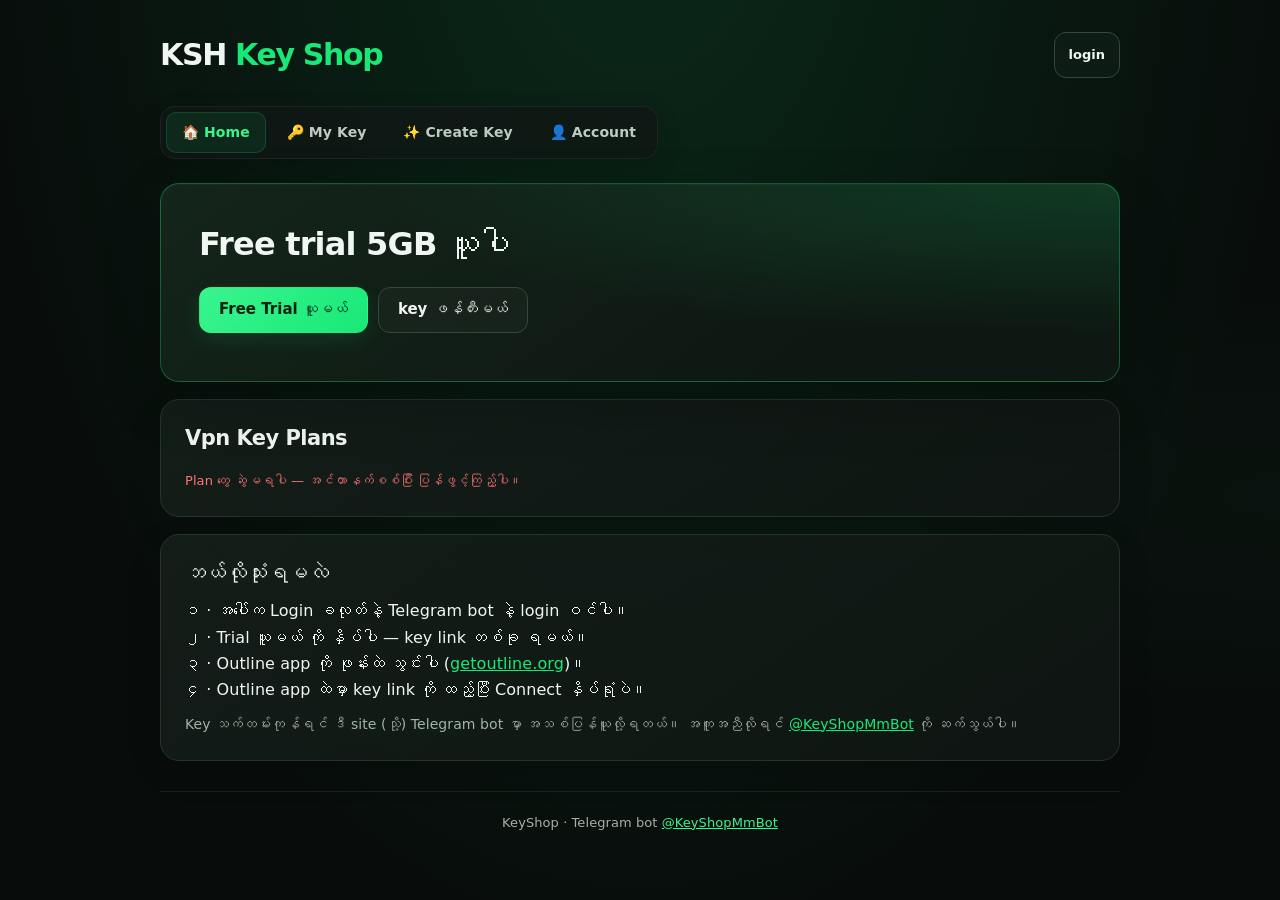
<file: index.html>
<!DOCTYPE html>
<html lang="my">
<head>
<meta charset="utf-8">
<meta name="viewport" content="width=device-width, initial-scale=1">
<title>KeyShop — VPN Key ဆိုင်</title>
<meta name="description" content="KeyShop — Outline VPN key တွေ အခမဲ့ trial ယူပါ၊ plan တွေဝယ်ပါ။ Telegram bot နဲ့ login ဝင်ပြီး account ကို ဒီ site မှာပဲ ကြည့်လို့ရပါတယ်။">
<link rel="stylesheet" href="style.css?v=20261029-menu-drawer-fix-2">
</head>
<body>
<div class="wrap">
  <header>
    <div>
      <h1>KSH <span>Key Shop</span></h1>
    </div>
    <div id="loginArea">
      <div id="loginBtnWrap">
        <button class="btn secondary" style="padding:6px 14px;font-size:13px" onclick="showLogin()">login</button>
      </div>
      <div id="userChip" style="display:none" onclick="togglePanel()"></div>
      <div id="panel"></div>
    </div>
  </header>

  <nav>
    <a href="./" class="active">🏠 Home</a>
    <a href="mykey/">🔑 My Key</a>
    <a href="create_vpn_key/">✨ Create Key</a>
    <a href="account/">👤 Account</a>
  </nav>

  <div class="card" id="loginCard" style="display:none">
    <h2>🌐 Telegram Bot နဲ့ Login ဝင်မယ်</h2>
    <p>Password မလိုပါ — bot က code ပေးမယ်၊ အဲ့ code ကို ဒီမှာ ရိုက်ထည့်ရုံပဲ။</p>
    <p>၁ · Telegram မှာ <a href="https://t.me/KeyShopMmBot" target="_blank" rel="noopener" style="color:var(--green)">@KeyShopMmBot</a> ကို ဖွင့်ပါ။<br>
       ၂ · Bot ထဲမှာ <code>/link</code> ပို့ပါ — 6-digit code တစ်ခု ရမယ်။<br>
       ၃ · အဲ့ code ကို အောက်မှာ ရိုက်ထည့်ပြီး ချိတ်ဆက်မယ် ကို နှိပ်ပါ။ Code က ၁၀ မိနစ်ပဲ သက်တမ်းရှိတယ်။</p>
    <input type="text" id="codeInput" inputmode="numeric" maxlength="6" placeholder="______" autocomplete="one-time-code">
    <div class="btnrow">
      <button class="btn" id="linkBtn" onclick="submitCode()">ချိတ်ဆက်မယ်</button>
      <a class="btn secondary" href="https://t.me/KeyShopMmBot" target="_blank" rel="noopener">Bot ဖွင့်မယ်</a>
    </div>
    <div id="loginMsg" class="muted" style="margin-top:10px"></div>
  </div>

  <div class="card" id="trialCard">
    <h2>Free trial 5GB ယူပါ</h2>
    <div id="trialServerWrap" style="display:none">
      <label for="trialServer">Server ရွေးပါ</label>
      <select id="trialServer"></select>
    </div>
    <div class="btnrow">
      <button class="btn" id="trialBtn" onclick="claimTrial()">Free Trial ယူမယ်</button>
      <button class="btn secondary" onclick="goCreate()">key ဖန်တီးမယ်</button>
    </div>
    <div id="trialMsg" class="muted" style="margin-top:10px"></div>
    <div id="trialDeleteWrap" style="display:none; margin-top:12px">
      <p class="warn" id="trialDeleteText" style="margin-top:0"></p>
      <div class="btnrow">
        <button class="btn" id="trialDeleteBtn" onclick="deleteOldTrial()">trial key အဟောင်း ဖျက်မည်</button>
        <button class="btn secondary" onclick="cancelDeleteTrial()">မလုပ်တော့ပါ</button>
      </div>
    </div>
    <div id="trialResult" class="result" style="display:none; margin-top:12px"></div>
  </div>

  <div class="card">
    <h2>Vpn Key Plans</h2>
    <div id="plans" class="plans"><p class="muted">Plan တွေ ဆွဲနေတယ်…</p></div>
    <div id="plansErr" class="err small" style="display:none"></div>
  </div>

  <div class="card">
    <h2>ဘယ်လိုသုံးရမလဲ</h2>
    <p>၁ · အပေါ်က Login ခလုတ်နဲ့ Telegram bot နဲ့ login ဝင်ပါ။<br>
       ၂ · Trial ယူမယ် ကို နှိပ်ပါ — key link တစ်ခု ရမယ်။<br>
       ၃ · Outline app ကို ဖုန်းထဲ သွင်းပါ (<a href="https://getoutline.org" target="_blank" rel="noopener" style="color:var(--green)">getoutline.org</a>)။<br>
       ၄ · Outline app ထဲမှာ key link ကို ထည့်ပြီး Connect နှိပ်ရုံပဲ။</p>
    <p class="muted">Key သက်တမ်းကုန်ရင် ဒီ site (သို့) Telegram bot မှာ အသစ်ပြန်ယူလို့ရတယ်။ အကူအညီလိုရင် <a href="https://t.me/KeyShopMmBot" target="_blank" rel="noopener" style="color:var(--green)">@KeyShopMmBot</a> ကို ဆက်သွယ်ပါ။</p>
  </div>

  <footer>
    KeyShop · Telegram bot <a href="https://t.me/KeyShopMmBot" target="_blank" rel="noopener">@KeyShopMmBot</a>
  </footer>
</div>

<script>var PAGE_PREFIX = "";</script>
<script src="app.js"></script>
<script>
async function loadPlans() {
  var box = document.getElementById("plans");
  var errBox = document.getElementById("plansErr");
  try {
    var res = await fetch(API + "/api/plans");
    var data = await res.json();
    if (!res.ok || !data.ok) throw new Error("plans ဆွဲမရပါ");
    var html = "";
    data.plans.forEach(function (p) {
      html += '<div class="plan" style="display:flex;gap:12px;align-items:center"><div style="flex:1"><h3>' + esc(p.name) + '</h3><div class="price">' + fmtKyat(p.costKyat) + '</div>' +
        '<div class="meta">' + p.limitGB + " GB · " + p.days + " ရက်</div></div>" +
        '<button class="btn secondary" style="flex:none" onclick="goCreate(\'' + esc(p.key) + '\')">key ဖန်တီးမယ်</button></div>';
    });
    box.innerHTML = html;
    var sel = document.getElementById("trialServer");
    var wrap = document.getElementById("trialServerWrap");
    var trialServers = [];
    (data.servers || []).forEach(function (s) { trialServers.push({ id: s.id, name: s.name }); });
    (data.marzbanServers || []).forEach(function (s) { trialServers.push({ id: s.id, name: s.name + " (Marzban)" }); });
    if (trialServers.length > 1) {
      sel.innerHTML = trialServers.map(function (s) { return '<option value="' + s.id + '">' + esc(s.name) + "</option>"; }).join("");
      wrap.style.display = "block";
    } else if (trialServers.length === 1) {
      sel.innerHTML = '<option value="' + trialServers[0].id + '">' + esc(trialServers[0].name) + "</option>";
      wrap.style.display = "none";
    } else {
      document.getElementById("trialBtn").disabled = true;
      document.getElementById("trialMsg").innerHTML = '<span class="err">Server မရှိသေးပါ — နောက်မှ ပြန်လာပါ။</span>';
    }
  } catch (e) {
    box.innerHTML = "";
    errBox.style.display = "block";
    errBox.textContent = "Plan တွေ ဆွဲမရပါ — အင်တာနက်စစ်ပြီး ပြန်ဖွင့်ကြည့်ပါ။";
  }
}
async function claimTrial() {
  var btn = document.getElementById("trialBtn");
  var msg = document.getElementById("trialMsg");
  var out = document.getElementById("trialResult");
  if (!session) {
    msg.innerHTML = '<span class="warn">Trial ယူဖို့ အရင် login ဝင်ရမယ် — အပေါ်က login card မှာ code ရိုက်ထည့်ပါ။</span>';
    showLogin();
    return;
  }
  btn.disabled = true; msg.textContent = "Trial လုပ်နေတယ်…"; out.style.display = "none";
  try {
    var headers = { "Content-Type": "application/json", "Authorization": "Bearer " + session.token };
    var body = {};
    var sel = document.getElementById("trialServer");
    if (sel && sel.value) body.server = sel.value;
    var res = await fetch(API + "/api/trial", { method: "POST", headers: headers, body: JSON.stringify(body) });
    var data = await res.json();
    if (!res.ok || !data.ok) {
      if (res.status === 409 && data.error === "live_trial" && data.liveTrial) {
        var lt = data.liveTrial;
        document.getElementById("trialDeleteText").innerHTML = "Trial key အဟောင်း ကျန်နေသေးတယ် — အသစ်ထုတ်ဖို့ အဟောင်းကို အရင်ဖျက်ရမယ်: " + esc(lt.serverName || "") + " · သက်တမ်း " + fmtDate(lt.expiresAt) + " အထိ";
        document.getElementById("trialDeleteWrap").style.display = "block";
        msg.innerHTML = '<span class="warn">Trial အဟောင်း ရှိနေလို့ အသစ်မထုတ်ပေးသေးပါ။</span>';
      } else if (res.status === 429 && data.nextEligibleAt) {
        msg.innerHTML = '<span class="warn">Cooldown ရှိနေတယ် — ' + fmtDate(data.nextEligibleAt) + " နောက်မှ ပြန်ယူလို့ရမယ်။</span>";
      } else if (res.status === 401) {
        logout();
        msg.innerHTML = '<span class="err">Session ကုန်သွားပြီ — ပြန် login ဝင်ပြီးမှ ထပ်ယူပါ။</span>';
        showLogin();
      } else {
        msg.innerHTML = '<span class="err">' + esc(data.error || "Trial ယူမရပါ") + "</span>";
      }
      return;
    }
    out.style.display = "block";
    if (data.kind === "marzban") {
      msg.innerHTML = '<span class="ok">Trial ရပြီ! အောက်က link ကို Hiddify/Outline app ထဲ ထည့်ပါ။</span>';
      out.innerHTML = "<p><b>Username:</b> " + esc(data.username) + "<br><b>Link:</b><br><code id=\"keyUrl\"></code></p>" +
        '<div class="btnrow"><button class="btn" onclick="copyKey()">Link ကို Copy ကူးမယ်</button></div>' +
        '<p class="muted">ပမာဏ ' + data.dataLimitGB + " GB · သက်တမ်း " + fmtDate(data.expiresAt) + " အထိ · Server: " + esc(data.server.name) + "</p>";
      document.getElementById("keyUrl").textContent = data.link;
      out.dataset.key = data.link;
    } else {
      msg.innerHTML = '<span class="ok">Trial ရပြီ! အောက်က key ကို Outline app ထဲ ထည့်ပါ။</span>';
      out.innerHTML = "<p><b>Key:</b><br><code id=\"keyUrl\"></code></p>" +
        '<div class="btnrow"><button class="btn" onclick="copyKey()">Key ကို Copy ကူးမယ်</button></div>' +
        '<p class="muted">ပမာဏ ' + data.dataLimitGB + " GB · သက်တမ်း " + fmtDate(data.expiresAt) + " အထိ · Server: " + esc(data.server.name) + "</p>";
      document.getElementById("keyUrl").textContent = data.accessUrl;
      out.dataset.key = data.accessUrl;
    }
    loadMe();
  } catch (e) {
    msg.innerHTML = '<span class="err">ချိတ်ဆက်မရပါ — အင်တာနက်စစ်ပြီး ပြန်နှိပ်ပါ။</span>';
  } finally {
    btn.disabled = false;
  }
}
async function deleteOldTrial() {
  var btn = document.getElementById("trialDeleteBtn");
  var msg = document.getElementById("trialMsg");
  if (!session) { showLogin(); return; }
  btn.disabled = true; msg.textContent = "Trial အဟောင်း ဖျက်နေတယ်…";
  try {
    var res = await fetch(API + "/api/trial", { method: "DELETE", headers: { "Authorization": "Bearer " + session.token } });
    var data = await res.json();
    if (!res.ok || !data.ok) {
      if (res.status === 404) {
        document.getElementById("trialDeleteWrap").style.display = "none";
        msg.innerHTML = '<span class="ok">Live trial မရှိတော့ပါ — Free Trial ယူမယ် ကို ထပ်နှိပ်လို့ရပါတယ်။</span>';
      } else if (res.status === 401) {
        logout();
        msg.innerHTML = '<span class="err">Session ကုန်သွားပြီ — ပြန် login ဝင်ပြီးမှ ထပ်လုပ်ပါ။</span>';
        showLogin();
      } else {
        msg.innerHTML = '<span class="err">' + esc(data.error || "ဖျက်မရပါ") + "</span>";
      }
      return;
    }
    document.getElementById("trialDeleteWrap").style.display = "none";
    msg.innerHTML = '<span class="ok">Trial အဟောင်း ဖျက်ပြီးပြီ ✅ — Free Trial ယူမယ် ကို ထပ်နှိပ်ပါ။</span>';
    loadMe();
  } catch (e) {
    msg.innerHTML = '<span class="err">ချိတ်ဆက်မရပါ — အင်တာနက်စစ်ပြီး ပြန်နှိပ်ပါ။</span>';
  } finally {
    btn.disabled = false;
  }
}
function cancelDeleteTrial() {
  document.getElementById("trialDeleteWrap").style.display = "none";
  document.getElementById("trialMsg").innerHTML = '<span class="muted">မလုပ်တော့ပါ — trial အဟောင်းကို ဆက်ထားပါတယ်။</span>';
}
function copyKey() {
  var out = document.getElementById("trialResult");
  var key = out.dataset.key || "";
  if (navigator.clipboard && navigator.clipboard.writeText) {
    navigator.clipboard.writeText(key).then(function () {
      document.getElementById("trialMsg").innerHTML = '<span class="ok">Copy ကူးပြီးပြီ!</span>';
    });
  } else {
    var ta = document.createElement("textarea");
    ta.value = key; document.body.appendChild(ta); ta.select();
    try { document.execCommand("copy"); } catch (e) {}
    document.body.removeChild(ta);
    document.getElementById("trialMsg").innerHTML = '<span class="ok">Copy ကူးပြီးပြီ!</span>';
  }
}
loadPlans();
</script>
</body>
</html>
</file>
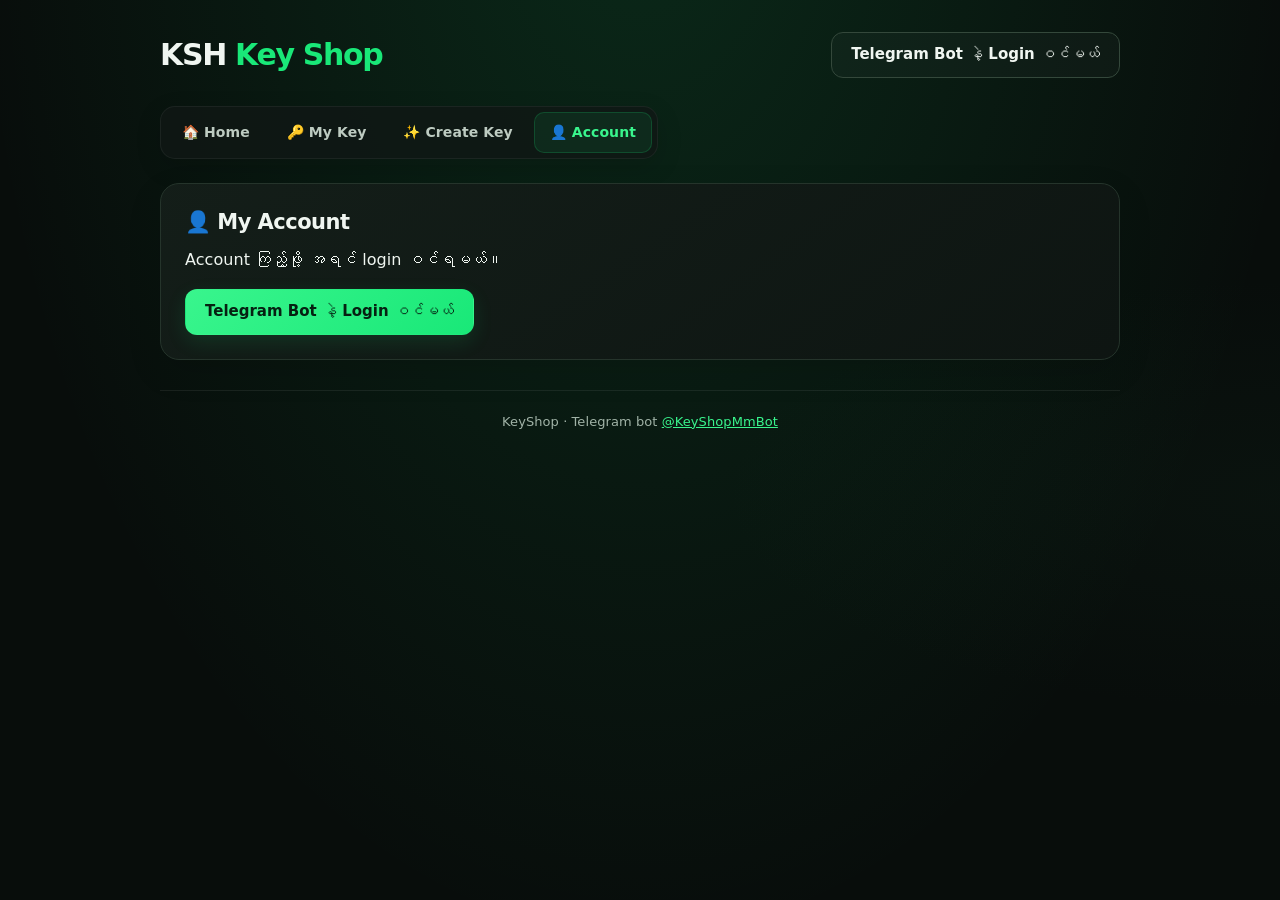
<file: account/index.html>
<!DOCTYPE html>
<html lang="my">
<head>
<meta charset="utf-8">
<meta name="viewport" content="width=device-width, initial-scale=1">
<title>Account — KeyShop</title>
<meta name="description" content="KeyShop account: profile, လက်ကျန်, wallet history, ငွေသွင်း။">
<link rel="stylesheet" href="../style.css?v=20261029-menu-drawer-fix-2">
</head>
<body>
<div class="wrap">
  <header>
    <div>
      <h1>KSH <span>Key Shop</span></h1>
    </div>
    <div id="loginArea">
      <div id="loginBtnWrap">
        <button class="btn secondary" onclick="showLogin()">Telegram Bot နဲ့ Login ဝင်မယ်</button>
      </div>
      <div id="userChip" style="display:none" onclick="togglePanel()"></div>
      <div id="panel"></div>
    </div>
  </header>

  <nav>
    <a href="../">🏠 Home</a>
    <a href="../mykey/">🔑 My Key</a>
    <a href="../create_vpn_key/">✨ Create Key</a>
    <a href="./" class="active">👤 Account</a>
  </nav>

  <div class="card" id="loginCard" style="display:none">
    <h2>🌐 Telegram Bot နဲ့ Login ဝင်မယ်</h2>
    <p>Password မလိုပါ — bot က code ပေးမယ်၊ အဲ့ code ကို ဒီမှာ ရိုက်ထည့်ရုံပဲ။</p>
    <p>၁ · Telegram မှာ <a href="https://t.me/KeyShopMmBot" target="_blank" rel="noopener" style="color:var(--green)">@KeyShopMmBot</a> ကို ဖွင့်ပါ။<br>
       ၂ · Bot ထဲမှာ <code>/link</code> ပို့ပါ — 6-digit code တစ်ခု ရမယ်။<br>
       ၃ · အဲ့ code ကို အောက်မှာ ရိုက်ထည့်ပြီး ချိတ်ဆက်မယ် ကို နှိပ်ပါ။ Code က ၁၀ မိနစ်ပဲ သက်တမ်းရှိတယ်။</p>
    <input type="text" id="codeInput" inputmode="numeric" maxlength="6" placeholder="______" autocomplete="one-time-code">
    <div class="btnrow">
      <button class="btn" id="linkBtn" onclick="submitCode()">ချိတ်ဆက်မယ်</button>
      <a class="btn secondary" href="https://t.me/KeyShopMmBot" target="_blank" rel="noopener">Bot ဖွင့်မယ်</a>
    </div>
    <div id="loginMsg" class="muted" style="margin-top:10px"></div>
  </div>

  <div class="card" id="loginPrompt">
    <h2>👤 My Account</h2>
    <p>Account ကြည့်ဖို့ အရင် login ဝင်ရမယ်။</p>
    <div class="btnrow">
      <button class="btn" onclick="showLogin()">Telegram Bot နဲ့ Login ဝင်မယ်</button>
    </div>
  </div>

  <div id="accountContent" style="display:none">
    <div class="card admin-panel" id="adminPanelCard" style="display:none">
      <div class="admin-panel-heading">
        <div>
          <h2>🛠 Admin Dashboard</h2>
          <p class="muted">User တွေ၊ deposit account တွေ၊ wallet နဲ့ paid key တွေ — user တွေကို စာပို့နိုင်တယ်</p>
        </div>
        <button class="btn secondary" type="button" id="adminRefreshBtn" onclick="loadAdminDashboard(adminPage); loadAdminUsers(adminUserPage);">🔄 Refresh</button>
      </div>
      <div class="admin-stats">
        <div class="admin-stat"><span>Total Users</span><b id="adminTotalUsers">—</b></div>
        <div class="admin-stat"><span>Depositor Accounts</span><b id="adminDepositorCount">—</b></div>
        <div class="admin-stat"><span>Total Deposited</span><b id="adminTotalDeposited">—</b></div>
        <div class="admin-stat"><span>Pending Requests</span><b id="adminPendingCount">—</b></div>
      </div>
      <h3 class="admin-section-title">💰 Depositor Accounts</h3>
      <div id="adminDepositorList"><p class="muted">ဆွဲနေတယ်…</p></div>
      <div id="adminPageControls" class="btnrow admin-page-controls" style="display:none"></div>
      <h3 class="admin-section-title">🧾 Recent Deposit Requests</h3>
      <div id="adminTopupList"><p class="muted">ဆွဲနေတယ်…</p></div>
      <p class="muted small admin-note">ပြေစာစစ်ဆေးပြီး Approve/Reject လုပ်ရန် Telegram bot admin chat ကို အသုံးပြုပါ။</p>
      <h3 class="admin-section-title">👥 Bot Users</h3>
      <div style="margin-bottom:12px">
        <label for="adminBroadcastText">📣 Broadcast — User အားလုံးကို စာပို့မယ်</label>
        <textarea id="adminBroadcastText" rows="3" maxlength="4096" placeholder="အားလုံးကို ပို့မယ့် စာ…"></textarea>
        <div class="btnrow" style="margin-top:8px">
          <button class="btn" type="button" id="adminBroadcastBtn" onclick="sendAdminBroadcast()">အားလုံးကို ပို့မယ်</button>
        </div>
        <div id="adminBroadcastMsg" class="muted small" style="margin-top:6px"></div>
      </div>
      <div id="adminUserList"><p class="muted">ဆွဲနေတယ်…</p></div>
      <div id="adminUserControls" class="btnrow admin-page-controls" style="display:none"></div>
    </div>

    <div class="card">
      <h2>👤 My Profile</h2>
      <div id="profileBlock"><p class="muted">ဆွဲနေတယ်…</p></div>
      <div class="btnrow">
        <a class="btn secondary" href="../mykey/">ကျွန်တော့် Key တွေ ကြည့်မယ်</a>
      </div>
    </div>

    <div class="card">
      <h2>💰 Wallet History</h2>
      <div id="walletBlock"><p class="muted">ဆွဲနေတယ်…</p></div>
      <p class="muted small">Wallet history က အခုကစ မှတ်တမ်းတင်တယ် — အဟောင်း transactions တွေ ဒီမှာ မပေါ်နိုင်ပါ။</p>
    </div>

    <div class="card" id="topupCard">
      <h2>💳 Top Up — ငွေသွင်းမယ်</h2>
      <p>ငွေပမာဏနဲ့ ငွေလွှဲပြေစာပုံကို တင်ပါ။ Request ကို Telegram bot မှာ Admin က စစ်ပြီး Approve သို့ Reject လုပ်ပေးမယ်။ အနည်းဆုံး 2,500 ကျပ်။</p>
      <form id="webTopupForm" onsubmit="submitWebsiteTopup(event)">
        <label for="webTopupMethod">ငွေလွှဲနည်း</label>
        <select id="webTopupMethod" required onchange="showTopupPaymentDetails()">
          <option value="">ရွေးပါ…</option>
        </select>
        <div id="topupPaymentDetails" class="muted small" style="margin-top:8px"></div>
        <label for="webTopupAmount">ငွေပမာဏ (ကျပ်)</label>
        <input type="number" id="webTopupAmount" min="2500" step="1" inputmode="numeric" placeholder="ဥပမာ 5000" required>
        <label for="webTopupReceipt">ငွေလွှဲပြေစာပုံ</label>
        <input type="file" id="webTopupReceipt" accept="image/jpeg,image/png,image/webp" required>
        <p class="muted small">JPG, PNG, WebP ပုံဖြစ်ရမယ်၊ 10 MB အထိ တင်နိုင်တယ်။</p>
        <div class="btnrow">
          <button class="btn" id="webTopupSubmit" type="submit">ပြေစာပို့ပြီး စစ်ဆေးခိုင်းမယ်</button>
          <button class="btn secondary" type="button" onclick="openBot()">Telegram bot မှတစ်ဆင့် သွင်းမယ်</button>
        </div>
      </form>
      <div id="webTopupMsg" class="muted" role="status" style="margin-top:10px"></div>
    </div>
  </div>

  <footer>
    KeyShop · Telegram bot <a href="https://t.me/KeyShopMmBot" target="_blank" rel="noopener">@KeyShopMmBot</a>
  </footer>
</div>

<script>var PAGE_PREFIX = "../";</script>
<script src="../app.js?v=20261029-web-topup"></script>
<script>
var topupMethods = [];
var adminPage = 0;
async function loadAdminDashboard(page) {
  var panel = document.getElementById("adminPanelCard");
  if (!panel || !session || !session.token) return;
  var button = document.getElementById("adminRefreshBtn");
  if (button) button.disabled = true;
  document.getElementById("adminDepositorList").innerHTML = '<p class="muted">ဆွဲနေတယ်…</p>';
  try {
    var headers = { "Authorization": "Bearer " + session.token };
    var results = await Promise.all([
      fetch(API + "/api/admin/depositors?page=" + encodeURIComponent(page || 0), { headers: headers }),
      fetch(API + "/api/admin/topups", { headers: headers }),
      fetch(API + "/api/admin/stats", { headers: headers })
    ]);
    var data = await results[0].json();
    var topups = await results[1].json();
    var stats = await results[2].json().catch(function () { return {}; });
    if (results[0].status === 401 || results[1].status === 401 || results[2].status === 401) { logout(); showLogin(); return; }
    if (results[0].status === 403 || !data.ok) throw new Error("Admin account လိုအပ်ပါတယ်။");
    if (!topups.ok) throw new Error("Deposit request တွေ ဆွဲမရပါ။");
    if (stats.ok) {
      adminTotalUsers = Number(stats.totalUsers || 0);
      document.getElementById("adminTotalUsers").textContent = adminTotalUsers.toLocaleString("en-US");
    }
    adminPage = data.page || 0;
    document.getElementById("adminDepositorCount").textContent = Number(data.totalAccounts || 0).toLocaleString("en-US");
    document.getElementById("adminTotalDeposited").textContent = fmtKyat(Number(data.totalDepositedKyat || 0));
    document.getElementById("adminPendingCount").textContent = Number(topups.pendingCount || 0).toLocaleString("en-US");
    var accounts = data.accounts || [];
    document.getElementById("adminDepositorList").innerHTML = accounts.length ? accounts.map(function (account) {
      var keys = account.keys || [];
      var keyHtml = keys.length ? '<div class="admin-key-list">' + keys.map(function (key) {
        return '<div class="admin-key"><b>' + esc(key.label || "Paid plan") + '</b><span>' + esc(key.name || "Key") + (key.serverName ? " · " + esc(key.serverName) : "") + (key.expiresAt ? " · " + esc(String(key.expiresAt).slice(0, 10)) + " ထိ" : "") + "</span></div>";
      }).join("") + "</div>" : '<p class="muted small">လက်ရှိ paid key မရှိပါ။</p>';
      return '<details class="admin-depositor"><summary><span><b>ID ' + esc(account.uid) + '</b><small>Wallet ' + fmtKyat(Number(account.walletKyat || 0)) + '</small></span><span class="admin-deposit-total">' + fmtKyat(Number(account.totalDepositedKyat || 0)) + '<small>' + keys.length + ' paid key</small></span></summary>' + keyHtml + "</details>";
    }).join("") : '<p class="muted">Deposit မှတ်တမ်းရှိတဲ့ account မရှိသေးပါ။</p>';
    var pageCount = Math.max(1, Math.ceil(Number(data.totalAccounts || 0) / Number(data.pageSize || 20)));
    var controls = document.getElementById("adminPageControls");
    controls.innerHTML = "";
    controls.style.display = pageCount > 1 ? "flex" : "none";
    if (adminPage > 0) controls.innerHTML += '<button class="btn secondary" type="button" onclick="loadAdminDashboard(' + (adminPage - 1) + ')">⬅️ အရင်</button>';
    controls.innerHTML += '<span class="muted small">စာမျက်နှာ ' + (adminPage + 1) + " / " + pageCount + "</span>";
    if (adminPage + 1 < pageCount) controls.innerHTML += '<button class="btn secondary" type="button" onclick="loadAdminDashboard(' + (adminPage + 1) + ')">နောက် ➡️</button>';
    var requests = topups.requests || [];
    document.getElementById("adminTopupList").innerHTML = requests.length ? requests.slice(0, 10).map(function (item) {
      var status = item.status === "approved" ? "✅ Approved" : item.status === "rejected" ? "❌ Rejected" : "⏳ Pending";
      return '<div class="admin-request"><span><b>ID ' + esc(item.uid) + '</b><small>' + esc(item.method || "—") + " · " + esc(fmtDate(item.createdAt)) + "</small></span><span class=\"admin-deposit-total\">" + esc(fmtKyat(Number(item.amount || 0))) + "<small>" + status + "</small></span></div>";
    }).join("") : '<p class="muted small">မကြာသေးခင်က deposit request မရှိပါ။</p>';
  } catch (e) {
    document.getElementById("adminDepositorList").innerHTML = '<p class="err">' + esc(e.message || "Admin data ဆွဲမရပါ။") + "</p>";
  } finally {
    if (button) button.disabled = false;
  }
}
var adminUserPage = 0;
var adminTotalUsers = 0;
async function loadAdminUsers(page) {
  var list = document.getElementById("adminUserList");
  if (!list || !session || !session.token) return;
  list.innerHTML = '<p class="muted">ဆွဲနေတယ်…</p>';
  try {
    var headers = { "Authorization": "Bearer " + session.token };
    var res = await fetch(API + "/api/admin/users?page=" + encodeURIComponent(page || 0), { headers: headers });
    var data = await res.json();
    if (res.status === 401) { logout(); showLogin(); return; }
    if (res.status === 403 || !data.ok) throw new Error("Admin account လိုအပ်ပါတယ်။");
    adminUserPage = data.page || 0;
    var users = data.users || [];
    list.innerHTML = users.length ? users.map(function (user) {
      var keys = user.keys || [];
      var keyHtml = keys.length ? '<div class="admin-key-list">' + keys.map(function (key) {
        return '<div class="admin-key"><b>' + esc(key.label || "Paid plan") + '</b><span>' + esc(key.name || "Key") + (key.serverName ? " · " + esc(key.serverName) : "") + (key.expiresAt ? " · " + esc(String(key.expiresAt).slice(0, 10)) + " ထိ" : "") + "</span></div>";
      }).join("") + "</div>" : '<p class="muted small">လက်ရှိ paid key မရှိပါ။</p>';
      return '<details class="admin-depositor"><summary><span><b>ID ' + esc(user.uid) + '</b><small>' + (user.username ? "@" + esc(user.username) + " · " : "") + "Wallet " + fmtKyat(Number(user.walletKyat || 0)) + '</small></span><span class="admin-deposit-total">' + fmtKyat(Number(user.totalDepositedKyat || 0)) + '<small>' + keys.length + ' paid key</small></span></summary>' + keyHtml +
        '<div style="margin-top:10px"><textarea id="adminMsgText-' + esc(user.uid) + '" rows="2" maxlength="4096" placeholder="ဒီ user ကို ပို့မယ့် စာ…"></textarea>' +
        '<div class="btnrow" style="margin-top:6px"><button class="btn secondary" type="button" onclick="sendAdminMessage(\'' + esc(user.uid) + '\', this)">✉️ စာပို့မယ်</button></div>' +
        '<div class="muted small" id="adminMsgResult-' + esc(user.uid) + '"></div></div></details>';
    }).join("") : '<p class="muted">Bot user မရှိသေးပါ။</p>';
    var pageCount = Math.max(1, Math.ceil(Number(data.totalUsers || 0) / Number(data.pageSize || 20)));
    var controls = document.getElementById("adminUserControls");
    controls.innerHTML = "";
    controls.style.display = pageCount > 1 ? "flex" : "none";
    if (adminUserPage > 0) controls.innerHTML += '<button class="btn secondary" type="button" onclick="loadAdminUsers(' + (adminUserPage - 1) + ')">⬅️ အရင်</button>';
    controls.innerHTML += '<span class="muted small">စာမျက်နှာ ' + (adminUserPage + 1) + " / " + pageCount + "</span>";
    if (adminUserPage + 1 < pageCount) controls.innerHTML += '<button class="btn secondary" type="button" onclick="loadAdminUsers(' + (adminUserPage + 1) + ')">နောက် ➡️</button>';
  } catch (e) {
    list.innerHTML = '<p class="err">' + esc(e.message || "User တွေ ဆွဲမရပါ။") + "</p>";
  }
}
async function sendAdminMessage(uid, btn) {
  var box = document.getElementById("adminMsgText-" + uid);
  var result = document.getElementById("adminMsgResult-" + uid);
  if (!box || !session || !session.token) return;
  var text = (box.value || "").trim();
  if (!text) { result.innerHTML = '<span class="err">စာရိုက်ပါ။</span>'; return; }
  btn.disabled = true;
  result.textContent = "ပို့နေတယ်…";
  try {
    var res = await fetch(API + "/api/admin/message", {
      method: "POST",
      headers: { "Content-Type": "application/json", "Authorization": "Bearer " + session.token },
      body: JSON.stringify({ uid: uid, text: text })
    });
    var data = await res.json();
    if (res.status === 401) { logout(); showLogin(); return; }
    if (!res.ok || !data.ok) throw new Error(data.error || "ပို့မရပါ");
    box.value = "";
    result.innerHTML = '<span class="ok">ပို့ပြီးပါပြီ။</span>';
  } catch (e) {
    result.innerHTML = '<span class="err">' + esc(e.message || "ပို့မရပါ") + "</span>";
  } finally {
    btn.disabled = false;
  }
}
async function sendAdminBroadcast() {
  var box = document.getElementById("adminBroadcastText");
  var result = document.getElementById("adminBroadcastMsg");
  var btn = document.getElementById("adminBroadcastBtn");
  if (!box || !session || !session.token) return;
  var text = (box.value || "").trim();
  if (!text) { result.innerHTML = '<span class="err">စာရိုက်ပါ။</span>'; return; }
  if (!confirm("User " + adminTotalUsers.toLocaleString("en-US") + " ယောက်လုံးကို ဒီစာပို့မှာလား?")) return;
  btn.disabled = true;
  result.textContent = "ပို့နေတယ်…";
  try {
    var res = await fetch(API + "/api/admin/broadcast", {
      method: "POST",
      headers: { "Content-Type": "application/json", "Authorization": "Bearer " + session.token },
      body: JSON.stringify({ text: text })
    });
    var data = await res.json();
    if (res.status === 401) { logout(); showLogin(); return; }
    if (!res.ok || !data.ok) throw new Error(data.error || "ပို့မရပါ");
    box.value = "";
    result.innerHTML = '<span class="ok">ပို့ပြီးပါပြီ — ရောက် ' + Number(data.success || 0).toLocaleString("en-US") + ", မရောက် " + Number(data.failed || 0).toLocaleString("en-US") + " (စုစုပေါင်း " + Number(data.total || 0).toLocaleString("en-US") + ")။</span>";
  } catch (e) {
    result.innerHTML = '<span class="err">' + esc(e.message || "ပို့မရပါ") + "</span>";
  } finally {
    btn.disabled = false;
  }
}
async function loadTopupMethods() {
  var select = document.getElementById("webTopupMethod");
  if (!select || select.dataset.loaded === "1") return;
  try {
    var res = await fetch(API + "/api/plans");
    var data = await res.json();
    if (!res.ok || !data.ok || !data.topup) throw new Error("ငွေလွှဲနည်း ဆွဲမရပါ");
    topupMethods = data.topup.methods || [];
    select.innerHTML = '<option value="">ရွေးပါ…</option>' + topupMethods.map(function (method) {
      return '<option value="' + esc(method.key) + '">' + esc(method.name) + "</option>";
    }).join("");
    document.getElementById("webTopupAmount").min = data.topup.minKyat;
    select.dataset.loaded = "1";
  } catch (e) {
    document.getElementById("webTopupMsg").innerHTML = '<span class="err">ငွေလွှဲနည်း ဆွဲမရပါ — ခဏနေပြန်ဖွင့်ပါ။</span>';
  }
}
function showTopupPaymentDetails() {
  var method = topupMethods.find(function (item) { return item.key === document.getElementById("webTopupMethod").value; });
  var box = document.getElementById("topupPaymentDetails");
  if (!method) { box.textContent = ""; return; }
  box.innerHTML = '<p style="margin:6px 0">နံပါတ်: <b>' + esc(method.number) + '</b><br>အမည်: <b>' + esc(method.holder) + "</b></p>";
}
async function submitWebsiteTopup(event) {
  event.preventDefault();
  var message = document.getElementById("webTopupMsg");
  var button = document.getElementById("webTopupSubmit");
  var fileInput = document.getElementById("webTopupReceipt");
  if (!session || !session.token) { showLogin(); return; }
  var amount = Number(document.getElementById("webTopupAmount").value);
  var file = fileInput.files && fileInput.files[0];
  if (!Number.isSafeInteger(amount) || amount < 2500) {
    message.innerHTML = '<span class="err">အနည်းဆုံး 2,500 ကျပ် သွင်းနိုင်ပါတယ်။</span>';
    return;
  }
  if (!file || file.size > 10 * 1024 * 1024) {
    message.innerHTML = '<span class="err">ပြေစာပုံရွေးပါ။ ဖိုင်အရွယ်အစား 10 MB ထက် မကြီးရပါ။</span>';
    return;
  }
  var form = new FormData();
  form.append("method", document.getElementById("webTopupMethod").value);
  form.append("amount", String(amount));
  form.append("receipt", file, file.name);
  button.disabled = true;
  message.textContent = "Request ပို့နေတယ်…";
  try {
    var res = await fetch(API + "/api/topup", {
      method: "POST",
      headers: { "Authorization": "Bearer " + session.token },
      body: form
    });
    var data = await res.json();
    if (!res.ok || !data.ok) {
      if (res.status === 401) { logout(); showLogin(); return; }
      if (res.status === 409) throw new Error("စစ်ဆေးရန်ကျန်တဲ့ ငွေသွင်း request တစ်ခု ရှိနေပါတယ်။ Admin ဆုံးဖြတ်ပြီးမှ ထပ်တင်ပါ။");
      throw new Error(data.error === "amount too small" ? "အနည်းဆုံး 2,500 ကျပ် သွင်းနိုင်ပါတယ်။" : "Request ပို့မရပါ — အချက်အလက်နဲ့ ပြေစာပုံကို ပြန်စစ်ပါ။");
    }
    document.getElementById("webTopupForm").reset();
    document.getElementById("topupPaymentDetails").textContent = "";
    message.innerHTML = '<span class="ok">ပြေစာပို့ပြီးပါပြီ။ Telegram bot မှာ Admin စစ်ဆေးနေပါတယ်။ Approve / Reject ရလဒ်ကို Telegram မှာ အသိပေးပါမယ်။</span>';
  } catch (e) {
    message.innerHTML = '<span class="err">' + esc(e.message || "Request ပို့မရပါ") + "</span>";
  } finally {
    button.disabled = false;
  }
}
window.onMeLoaded = function (me) {
  document.getElementById("loginPrompt").style.display = "none";
  document.getElementById("accountContent").style.display = "block";
  loadTopupMethods();
  if (me.user && me.user.isAdmin) {
    document.getElementById("adminPanelCard").style.display = "block";
    loadAdminDashboard(0);
    loadAdminUsers(0);
  } else {
    document.getElementById("adminPanelCard").style.display = "none";
  }
  var u = session.user;
  var keys = me.keys || [];
  document.getElementById("profileBlock").innerHTML =
    "<p><b>" + esc(u.first_name || "Telegram User") + "</b>" +
    (u.username ? " · @" + esc(u.username) : "") + "<br>" +
    '<span class="muted">Telegram ID: ' + esc(u.id) + "</span><br>" +
    (me.user.vpnUsername ? '<span class="muted">VPN username: ' + esc(me.user.vpnUsername) + "</span><br>" : "") +
    "လက်ကျန်: <b style=\"color:var(--green)\">" + fmtKyat(me.user.kyat) + "</b><br>" +
    '<span class="muted">Key ' + keys.length + " ခု ရှိတယ်</span></p>";
  var w = me.wallet || [];
  if (!w.length) {
    document.getElementById("walletBlock").innerHTML = '<p class="muted">မှတ်တမ်း မရှိသေးပါ။</p>';
  } else {
    document.getElementById("walletBlock").innerHTML = w.map(function (t) {
      var d = Number(t.delta || 0);
      var cls = d >= 0 ? "plus" : "minus";
      var sign = d >= 0 ? "+" : "";
      return '<div class="txrow"><span>' + esc(reasonLabel(t.reason)) + ' <span class="muted">' + fmtDate(t.ts) + "</span></span><span class=\"" + cls + "\">" + sign + fmtKyat(d * 100) + "</span></div>";
    }).join("");
  }
  if (location.hash) {
    var el = document.querySelector(location.hash);
    if (el) el.scrollIntoView({ behavior: "smooth", block: "start" });
  }
};
window.onLoggedOut = function () {
  document.getElementById("loginPrompt").style.display = "block";
  document.getElementById("accountContent").style.display = "none";
};
if (session) {
  document.getElementById("loginPrompt").style.display = "none";
  document.getElementById("accountContent").style.display = "block";
}
</script>
</body>
</html>
</file>
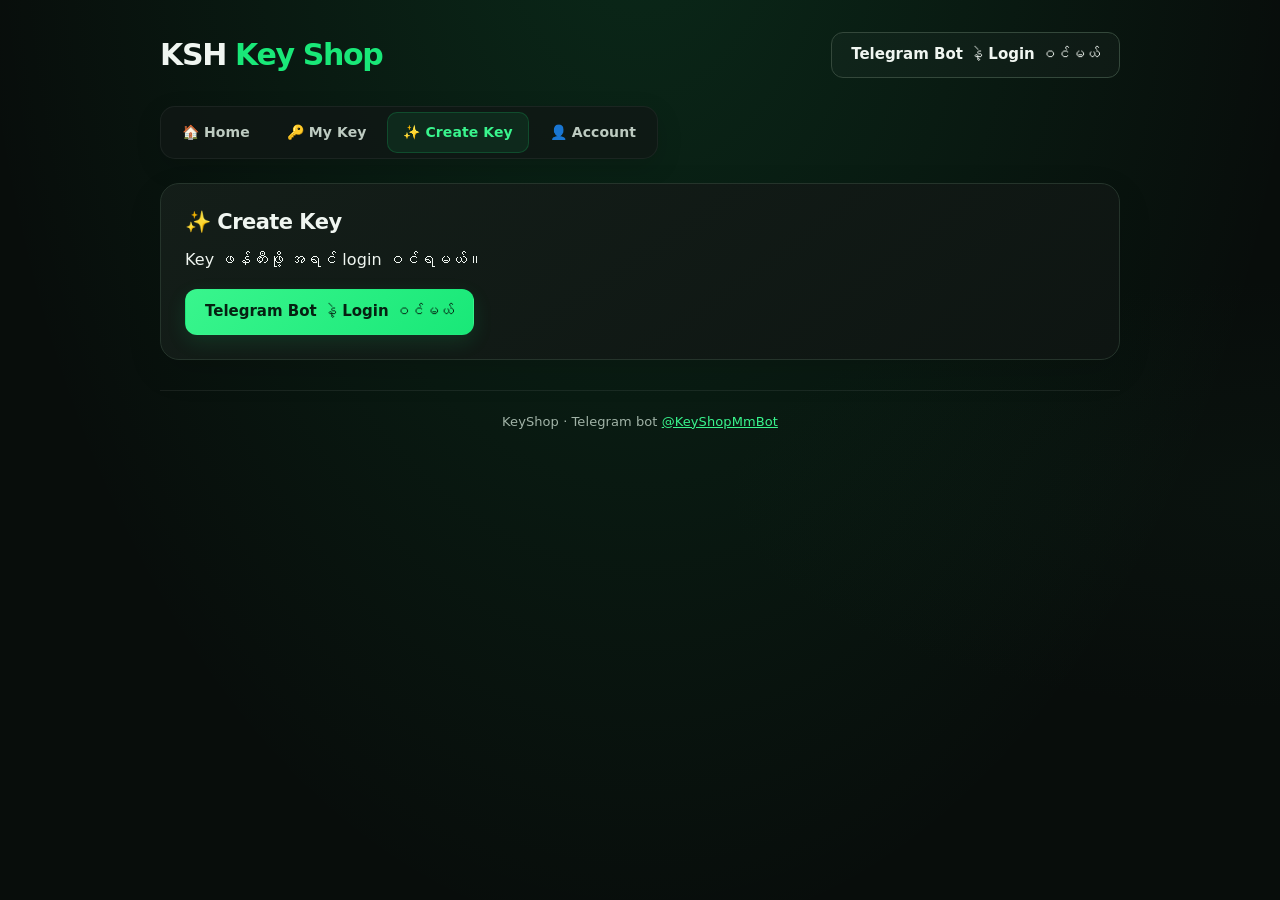
<file: create_vpn_key/index.html>
<!DOCTYPE html>
<html lang="my">
<head>
<meta charset="utf-8">
<meta name="viewport" content="width=device-width, initial-scale=1">
<title>Create Key — KeyShop</title>
<meta name="description" content="KeyShop: plan ရွေး, server ရွေး, ကျပ်နဲ့ VPN key ဖန်တီး။">
<link rel="stylesheet" href="../style.css?v=20261029-menu-drawer-fix-2">
</head>
<body>
<div class="wrap">
  <header>
    <div>
      <h1>KSH <span>Key Shop</span></h1>
    </div>
    <div id="loginArea">
      <div id="loginBtnWrap">
        <button class="btn secondary" onclick="showLogin()">Telegram Bot နဲ့ Login ဝင်မယ်</button>
      </div>
      <div id="userChip" style="display:none" onclick="togglePanel()"></div>
      <div id="panel"></div>
    </div>
  </header>

  <nav>
    <a href="../">🏠 Home</a>
    <a href="../mykey/">🔑 My Key</a>
    <a href="./" class="active">✨ Create Key</a>
    <a href="../account/">👤 Account</a>
  </nav>

  <div class="card" id="loginCard" style="display:none">
    <h2>🌐 Telegram Bot နဲ့ Login ဝင်မယ်</h2>
    <p>Password မလိုပါ — bot က code ပေးမယ်၊ အဲ့ code ကို ဒီမှာ ရိုက်ထည့်ရုံပဲ။</p>
    <p>၁ · Telegram မှာ <a href="https://t.me/KeyShopMmBot" target="_blank" rel="noopener" style="color:var(--green)">@KeyShopMmBot</a> ကို ဖွင့်ပါ။<br>
       ၂ · Bot ထဲမှာ <code>/link</code> ပို့ပါ — 6-digit code တစ်ခု ရမယ်။<br>
       ၃ · အဲ့ code ကို အောက်မှာ ရိုက်ထည့်ပြီး ချိတ်ဆက်မယ် ကို နှိပ်ပါ။ Code က ၁၀ မိနစ်ပဲ သက်တမ်းရှိတယ်။</p>
    <input type="text" id="codeInput" inputmode="numeric" maxlength="6" placeholder="______" autocomplete="one-time-code">
    <div class="btnrow">
      <button class="btn" id="linkBtn" onclick="submitCode()">ချိတ်ဆက်မယ်</button>
      <a class="btn secondary" href="https://t.me/KeyShopMmBot" target="_blank" rel="noopener">Bot ဖွင့်မယ်</a>
    </div>
    <div id="loginMsg" class="muted" style="margin-top:10px"></div>
  </div>

  <div class="card" id="loginPrompt">
    <h2>✨ Create Key</h2>
    <p>Key ဖန်တီးဖို့ အရင် login ဝင်ရမယ်။</p>
    <div class="btnrow">
      <button class="btn" onclick="showLogin()">Telegram Bot နဲ့ Login ဝင်မယ်</button>
    </div>
  </div>

  <div id="createContent" style="display:none">
    <div class="card">
      <h2>✨ Key ဖန်တီးမယ်</h2>
      <p id="balanceLine" class="muted">လက်ကျန် ဆွဲနေတယ်…</p>
      <div style="margin-top:14px">
        <label for="createServer">Server ရွေးပါ</label>
        <select id="createServer" onchange="selectServer(this.value)"></select>
      </div>
      <h2 style="margin-top:16px">Plan ရွေးပါ</h2>
      <div id="planPicks"><p class="muted">Plan တွေ ဆွဲနေတယ်…</p></div>
      <div style="margin-top:14px">
        <label for="keyName" id="keyNameLabel">Key နာမည် (ဥပမာ: My iPhone)</label>
        <input type="text" id="keyName" maxlength="64" placeholder="My iPhone">
        <div id="keyNameHint" class="muted small" style="display:none; margin-top:4px">အင်္ဂလိပ် စာလုံး၊ ဂဏန်း၊ _ ပဲ သုံးပါ (၃–၃၂ လုံး)။ ယူထားတဲ့ နာမည်ဆို _2, _3 နဲ့ အလိုလို ပြောင်းပေးမယ်။</div>
      </div>
      <div class="btnrow">
        <button class="btn" id="createBtn" onclick="submitCreate()">Key ဖန်တီးမယ်</button>
      </div>
      <div id="createMsg" class="muted" style="margin-top:10px"></div>
      <div id="createResult" class="result" style="display:none; margin-top:12px"></div>
    </div>
  </div>

  <footer>
    KeyShop · Telegram bot <a href="https://t.me/KeyShopMmBot" target="_blank" rel="noopener">@KeyShopMmBot</a>
  </footer>
</div>

<script>var PAGE_PREFIX = "../";</script>
<script src="../app.js"></script>
<script>
var selectedPlan = null;
var planList = [];
var keyType = "outline";
var serverList = [];
var selectedServer = null;
function selectServer(id) {
  var s = null;
  serverList.forEach(function (item) { if (item.id === id) s = item; });
  if (!s) return;
  selectedServer = s;
  keyType = s.kind;
  document.getElementById("keyNameLabel").textContent = keyType === "marzban" ? "VPN Username (ဥပမာ: myuser)" : "Key နာမည် (ဥပမာ: My iPhone)";
  document.getElementById("keyName").placeholder = keyType === "marzban" ? "myuser" : "My iPhone";
  document.getElementById("keyNameHint").style.display = keyType === "marzban" ? "block" : "none";
  document.getElementById("createBtn").textContent = keyType === "marzban" ? "Subscription ဖန်တီးမယ်" : "Key ဖန်တီးမယ်";
}
function fillServers() {
  var sel = document.getElementById("createServer");
  sel.innerHTML = serverList.map(function (s) { return '<option value="' + esc(s.id) + '">' + esc(s.name) + "</option>"; }).join("");
  document.getElementById("createBtn").disabled = !serverList.length;
  if (!serverList.length) {
    document.getElementById("createMsg").innerHTML = '<span class="err">Server မရှိသေးပါ — နောက်မှ ပြန်လာပါ။</span>';
  } else {
    document.getElementById("createMsg").textContent = "";
    sel.value = serverList[0].id;
    selectServer(serverList[0].id);
  }
}
function pickPlan(key, el) {
  selectedPlan = key;
  document.querySelectorAll("#planPicks .planpick").forEach(function (d) { d.classList.remove("selected"); });
  el.classList.add("selected");
}
async function loadCreatePlans() {
  var box = document.getElementById("planPicks");
  try {
    var res = await fetch(API + "/api/plans");
    var data = await res.json();
    if (!res.ok || !data.ok) throw new Error("plans ဆွဲမရပါ");
    planList = data.plans || [];
    var pre = null;
    try { pre = new URLSearchParams(location.search).get("plan"); } catch (e) {}
    box.innerHTML = planList.map(function (p) {
      return '<div class="planpick" onclick="pickPlan(\'' + esc(p.key) + '\', this)"><h3>' + esc(p.name) + '</h3>' +
        '<div class="price" style="font-size:20px">' + fmtKyat(p.costKyat) + '</div>' +
        '<div class="meta">' + p.limitGB + " GB · " + p.days + " ရက် · " + fmtKyat(p.costKyat) + "</div></div>";
    }).join("");
    serverList = [];
    (data.servers || []).forEach(function (s) { serverList.push({ id: s.id, name: s.name, kind: "outline" }); });
    (data.marzbanServers || []).forEach(function (s) { serverList.push({ id: s.id, name: "Sub Link " + s.name, kind: "marzban" }); });
    fillServers();
    var want = pre && planList.some(function (p) { return p.key === pre; }) ? pre : (planList[0] ? planList[0].key : null);
    if (want) {
      var els = document.querySelectorAll("#planPicks .planpick");
      planList.forEach(function (p, i) { if (p.key === want && els[i]) pickPlan(want, els[i]); });
    }
  } catch (e) {
    box.innerHTML = '<p class="err">Plan တွေ ဆွဲမရပါ — အင်တာနက်စစ်ပြီး ပြန်ဖွင့်ကြည့်ပါ။</p>';
  }
}
window.onMeLoaded = function (me) {
  document.getElementById("loginPrompt").style.display = "none";
  document.getElementById("createContent").style.display = "block";
  document.getElementById("balanceLine").innerHTML = "လက်ကျန်: <b style=\"color:var(--green)\">" + fmtKyat(me.user.kyat) + "</b>";
};
window.onLoggedOut = function () {
  document.getElementById("loginPrompt").style.display = "block";
  document.getElementById("createContent").style.display = "none";
};
async function submitCreate() {
  var btn = document.getElementById("createBtn");
  var msg = document.getElementById("createMsg");
  var out = document.getElementById("createResult");
  if (!session) { showLogin(); return; }
  var name = (document.getElementById("keyName").value || "").trim();
  var server = selectedServer ? selectedServer.id : "";
  if (!server) { msg.innerHTML = '<span class="err">Server တစ်ခုကို ရွေးပါ။</span>'; return; }
  if (!selectedPlan) { msg.innerHTML = '<span class="err">Plan တစ်ခုကို ရွေးပါ။</span>'; return; }
  if (!name || name.length > 64 || /[\u0000-\u001f\u007f]/.test(name)) {
    msg.innerHTML = '<span class="err">' + (keyType === "marzban" ? "VPN Username မှန်အောင် ရိုက်ပါ။" : "Key နာမည် မှန်အောင် ရိုက်ပါ (၁–၆၄ လုံး)။") + "</span>";
    return;
  }
  btn.disabled = true; msg.textContent = keyType === "marzban" ? "Subscription ဖန်တီးနေတယ်…" : "Key ဖန်တီးနေတယ်…"; out.style.display = "none";
  try {
    var endpoint = keyType === "marzban" ? "/api/subscriptions/create" : "/api/keys/create";
    var reqBody = keyType === "marzban"
      ? { plan: selectedPlan, server: server, username: name }
      : { plan: selectedPlan, server: server, name: name };
    var res = await fetch(API + endpoint, {
      method: "POST",
      headers: { "Content-Type": "application/json", "Authorization": "Bearer " + session.token },
      body: JSON.stringify(reqBody)
    });
    var data = await res.json();
    if (!res.ok || !data.ok) {
      if (res.status === 401) { logout(); msg.innerHTML = '<span class="err">Session ကုန်သွားပြီ — ပြန် login ဝင်ပါ။</span>'; showLogin(); return; }
      if (data.error === "insufficient points") {
        msg.innerHTML = '<span class="err">ငွေ မလောက်ပါ — လက်ကျန် ' + fmtKyat((data.points || 0) * 100) + "၊ လိုတာ " + fmtKyat(data.costKyat) + "။</span>" +
          '<div class="btnrow"><button class="btn secondary" onclick="openBot()">Bot မှာ ငွေသွင်းမယ်</button></div>';
      } else {
        msg.innerHTML = '<span class="err">' + esc(data.error || "Key ဖန်တီးမရပါ") + "</span>";
      }
      return;
    }
    if (keyType === "marzban") {
      msg.innerHTML = '<span class="ok">Subscription ရပြီ! အောက်က link ကို Hiddify / Outline / Streisand app ထဲ ထည့်ပါ။</span>';
      out.style.display = "block";
      out.innerHTML = "<p><b>VPN Username:</b> " + esc(data.username) + "<br><b>Subscription Link:</b><br><code id=\"newKeyUrl\"></code></p>" +
        '<div class="btnrow"><button class="btn" onclick="copyText(this, ' + JSON.stringify(data.link) + ')">Link ကို Copy ကူးမယ်</button>' +
        '<a class="btn secondary" href="../mykey/">My Key မှာ ကြည့်မယ်</a></div>' +
        '<p class="muted">Plan: ' + esc(data.plan) + " · Server: " + esc(data.server.name) + " · ပမာဏ " + data.dataLimitGB + " GB · သက်တမ်း " + fmtDate(data.expiresAt) + " အထိ · လက်ကျန် " + fmtKyat((data.points || 0) * 100) + "</p>";
      document.getElementById("newKeyUrl").textContent = data.link;
    } else {
      msg.innerHTML = '<span class="ok">Key ရပြီ! အောက်က key ကို Outline app ထဲ ထည့်ပါ။</span>';
      out.style.display = "block";
      out.innerHTML = "<p><b>Key:</b><br><code id=\"newKeyUrl\"></code></p>" +
        '<div class="btnrow"><button class="btn" onclick="copyText(this, ' + JSON.stringify(data.accessUrl) + ')">Key ကို Copy ကူးမယ်</button>' +
        '<a class="btn secondary" href="../mykey/">My Key မှာ ကြည့်မယ်</a></div>' +
        '<p class="muted">Plan: ' + esc(data.plan) + " · Server: " + esc(data.server.name) + " · ပမာဏ " + data.dataLimitGB + " GB · သက်တမ်း " + fmtDate(data.expiresAt) + " အထိ · လက်ကျန် " + fmtKyat((data.points || 0) * 100) + "</p>";
      document.getElementById("newKeyUrl").textContent = data.accessUrl;
    }
    document.getElementById("keyName").value = "";
    loadMe();
  } catch (e) {
    msg.innerHTML = '<span class="err">ချိတ်ဆက်မရပါ — အင်တာနက်စစ်ပြီး ပြန်နှိပ်ပါ။</span>';
  } finally {
    btn.disabled = false;
  }
}
if (session) {
  document.getElementById("loginPrompt").style.display = "none";
  document.getElementById("createContent").style.display = "block";
}
loadCreatePlans();
</script>
</body>
</html>
</file>
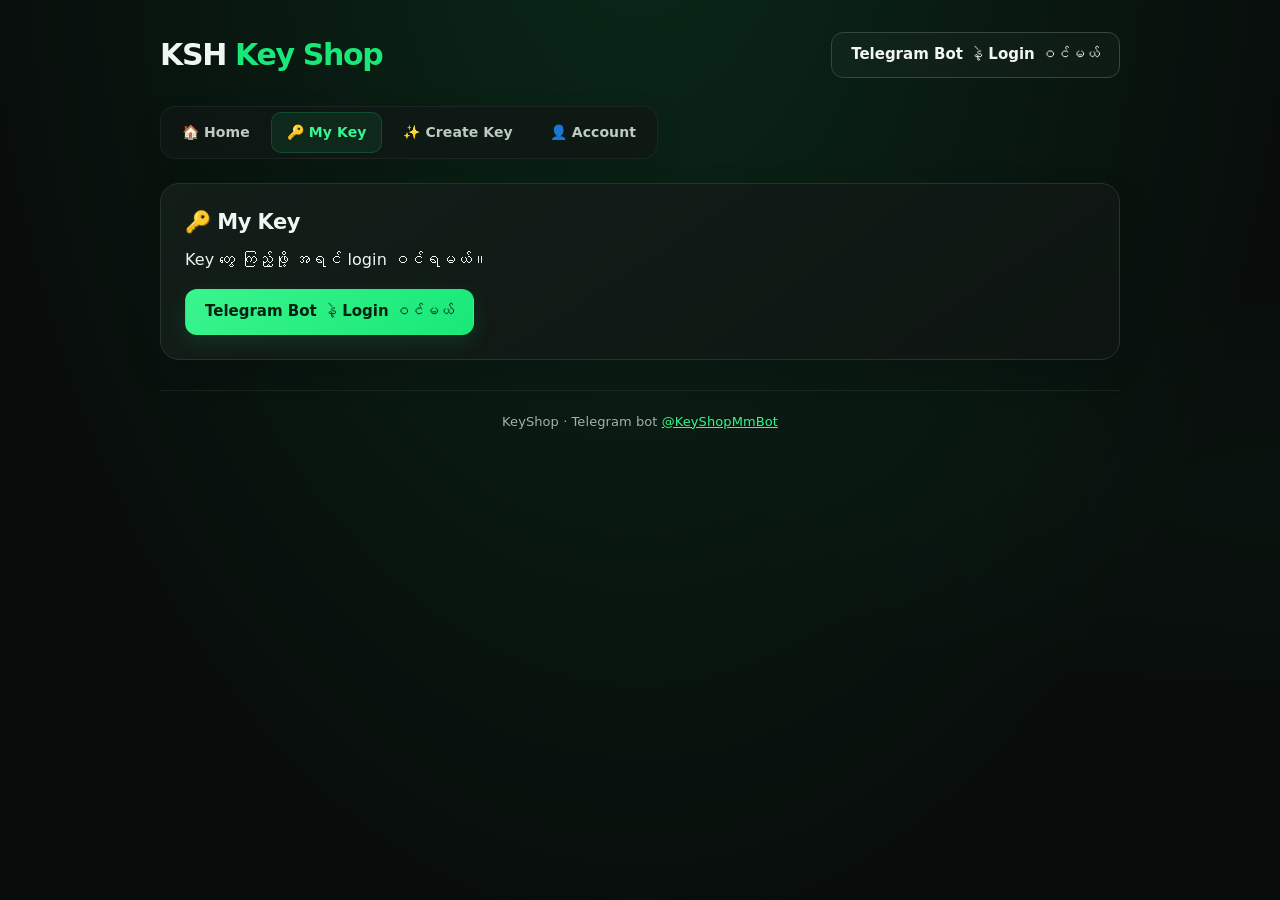
<file: mykey/index.html>
<!DOCTYPE html>
<html lang="my">
<head>
<meta charset="utf-8">
<meta name="viewport" content="width=device-width, initial-scale=1">
<title>My Key — KeyShop</title>
<meta name="description" content="KeyShop: ကျွန်တော့် VPN key တွေ, သက်တမ်းတိုး။">
<link rel="stylesheet" href="../style.css?v=20261029-menu-drawer-fix-2">
</head>
<body>
<div class="wrap">
  <header>
    <div>
      <h1>KSH <span>Key Shop</span></h1>
    </div>
    <div id="loginArea">
      <div id="loginBtnWrap">
        <button class="btn secondary" onclick="showLogin()">Telegram Bot နဲ့ Login ဝင်မယ်</button>
      </div>
      <div id="userChip" style="display:none" onclick="togglePanel()"></div>
      <div id="panel"></div>
    </div>
  </header>

  <nav>
    <a href="../">🏠 Home</a>
    <a href="./" class="active">🔑 My Key</a>
    <a href="../create_vpn_key/">✨ Create Key</a>
    <a href="../account/">👤 Account</a>
  </nav>

  <div class="card" id="loginCard" style="display:none">
    <h2>🌐 Telegram Bot နဲ့ Login ဝင်မယ်</h2>
    <p>Password မလိုပါ — bot က code ပေးမယ်၊ အဲ့ code ကို ဒီမှာ ရိုက်ထည့်ရုံပဲ။</p>
    <p>၁ · Telegram မှာ <a href="https://t.me/KeyShopMmBot" target="_blank" rel="noopener" style="color:var(--green)">@KeyShopMmBot</a> ကို ဖွင့်ပါ။<br>
       ၂ · Bot ထဲမှာ <code>/link</code> ပို့ပါ — 6-digit code တစ်ခု ရမယ်။<br>
       ၃ · အဲ့ code ကို အောက်မှာ ရိုက်ထည့်ပြီး ချိတ်ဆက်မယ် ကို နှိပ်ပါ။ Code က ၁၀ မိနစ်ပဲ သက်တမ်းရှိတယ်။</p>
    <input type="text" id="codeInput" inputmode="numeric" maxlength="6" placeholder="______" autocomplete="one-time-code">
    <div class="btnrow">
      <button class="btn" id="linkBtn" onclick="submitCode()">ချိတ်ဆက်မယ်</button>
      <a class="btn secondary" href="https://t.me/KeyShopMmBot" target="_blank" rel="noopener">Bot ဖွင့်မယ်</a>
    </div>
    <div id="loginMsg" class="muted" style="margin-top:10px"></div>
  </div>

  <div class="card" id="loginPrompt">
    <h2>🔑 My Key</h2>
    <p>Key တွေ ကြည့်ဖို့ အရင် login ဝင်ရမယ်။</p>
    <div class="btnrow">
      <button class="btn" onclick="showLogin()">Telegram Bot နဲ့ Login ဝင်မယ်</button>
    </div>
  </div>

  <div id="keysContent" style="display:none">
    <div class="card">
      <h2>🧾 Order History — ကျွန်တော့် Key တွေ</h2>
      <div id="keysMsg" class="muted" style="margin-bottom:8px"></div>
      <div id="keysList"><p class="muted">ဆွဲနေတယ်…</p></div>
      <div class="btnrow">
        <a class="btn secondary" href="../create_vpn_key/">Key အသစ် ဖန်တီးမယ်</a>
      </div>
    </div>
  </div>

  <footer>
    KeyShop · Telegram bot <a href="https://t.me/KeyShopMmBot" target="_blank" rel="noopener">@KeyShopMmBot</a>
  </footer>
</div>

<script>var PAGE_PREFIX = "../";</script>
<script src="../app.js?v=20261029-key-usage"></script>
<script>
var renewPlans = [];
var keyUsages = Object.create(null);
var usageLoading = false;
async function loadRenewPlans() {
  try {
    var res = await fetch(API + "/api/plans");
    var data = await res.json();
    if (res.ok && data.ok) renewPlans = data.plans || [];
  } catch (e) { renewPlans = []; }
}
function keyUsageId(k) {
  if (k.kind === "outline" && k.accessUrl) return "outline:" + k.accessUrl;
  if (k.username) return String(k.kind || "subscription") + ":" + k.username;
  return "";
}
function formatDataGb(bytes) {
  var gb = Math.max(0, Number(bytes) || 0) / (1024 * 1024 * 1024);
  return String(Number(gb.toFixed(gb >= 10 ? 1 : 2)));
}
function usageHtml(k) {
  var usage = keyUsages[keyUsageId(k)];
  if (!usage || !(Number(usage.totalBytes) > 0)) {
    return '<div class="key-usage muted small">' + (usageLoading ? "Usage ဆွဲနေတယ်…" : "Usage မရနိုင်ပါ") + "</div>";
  }
  var total = Number(usage.totalBytes);
  var used = Math.max(0, Number(usage.usedBytes) || 0);
  var percent = Math.max(0, Math.min(100, used / total * 100));
  return '<div class="key-usage">' +
    '<div class="key-usage-label"><span>Data Usage</span><b>' + formatDataGb(used) + " / " + formatDataGb(total) + ' GB</b></div>' +
    '<div class="key-usage-track" role="progressbar" aria-label="Data usage" aria-valuemin="0" aria-valuemax="100" aria-valuenow="' + Math.round(percent) + '"><span style="width:' + percent.toFixed(2) + '%"></span></div>' +
    '</div>';
}
function daysLeftText(expiresAt) {
  if (!expiresAt) return "သက်တမ်း မသိပါ";
  var expires = new Date(expiresAt).getTime();
  if (!Number.isFinite(expires)) return "သက်တမ်း မသိပါ";
  var left = expires - Date.now();
  if (left <= 0) return "Expired";
  var days = Math.ceil(left / 86400000);
  return days + (days === 1 ? " day left" : " days left");
}
function copyKeyButton(btn) {
  copyText(btn, btn.getAttribute("data-copy") || "");
}
function renewKeyButton(btn) {
  showRenewForm(btn, btn.getAttribute("data-kind") || "", btn.getAttribute("data-ident") || "");
}
function keyHtml(k) {
  var title = esc(k.label || k.planKey || k.kind || "Key");
  var srv = esc(k.serverName || "");
  var html = '<div class="keyitem"><b>' + title + "</b>" + (srv ? " · " + srv : "") +
    '<div class="muted small key-expiry">' + daysLeftText(k.expiresAt) + "</div>" + usageHtml(k);
  if (k.kind === "outline" && k.accessUrl) {
    html += '<div class="btnrow"><button class="btn secondary small" style="padding:6px 12px" data-copy="' + esc(k.accessUrl) + '" onclick="copyKeyButton(this)">Copy</button>';
    if (k.label === "Trial") {
      html += '<span class="muted small" style="align-self:center">Trial key ကို သက်တမ်းတိုးလို့မရပါ — plan ဝယ်ပါ။</span>';
    } else {
      html += '<button class="btn secondary small" style="padding:6px 12px" data-kind="outline" data-ident="' + esc(k.accessUrl) + '" onclick="renewKeyButton(this)">သက်တမ်းတိုးမယ်</button>';
    }
    html += '</div><div class="renewArea"></div>';
  } else if (k.kind === "subscription" && k.username) {
    html += '<div class="muted small">Username: ' + esc(k.username) + "</div>";
    html += '<div class="btnrow">';
    if (k.link) html += '<button class="btn secondary small" style="padding:6px 12px" data-copy="' + esc(k.link) + '" onclick="copyKeyButton(this)">Link Copy</button>';
    if (k.label === "Trial") {
      html += '<span class="muted small" style="align-self:center">Trial key ကို သက်တမ်းတိုးလို့မရပါ — plan ဝယ်ပါ။</span>';
    } else {
      html += '<button class="btn secondary small" style="padding:6px 12px" data-kind="subscription" data-ident="' + esc(k.username) + '" onclick="renewKeyButton(this)">သက်တမ်းတိုးမယ်</button>';
    }
    html += '</div><div class="renewArea"></div>';
  } else {
    html += '<div class="muted small" style="margin-top:6px">ဒီ key အမျိုးအစားကို Bot မှာ သက်တမ်းတိုးပါ။</div>';
  }
  return html + "</div>";
}
function showRenewForm(btn, kind, ident) {
  var item = btn.closest(".keyitem");
  var area = item.querySelector(".renewArea");
  area.dataset.kind = kind;
  area.dataset.ident = ident;
  if (!renewPlans.length) {
    area.innerHTML = '<p class="err small">Plan တွေ ဆွဲမရပါ — ပြန်ဖွင့်ကြည့်ပါ။</p>';
    return;
  }
  var opts = renewPlans.map(function (p) {
    return '<option value="' + esc(p.key) + '">' + esc(p.name) + " — " + fmtKyat(p.costKyat) + "</option>";
  }).join("");
  area.innerHTML = '<label>သက်တမ်းတိုးမယ့် plan ရွေးပါ</label>' +
    '<select class="renewPlan">' + opts + "</select>" +
    '<div class="btnrow"><button class="btn small" style="padding:8px 14px" onclick="doRenew(this)">အတည်ပြုမယ်</button>' +
    '<button class="btn secondary small" style="padding:8px 14px" onclick="this.closest(\'.renewArea\').innerHTML=\'\'">မလုပ်တော့ဘူး</button></div>';
}
async function doRenew(btn) {
  var area = btn.closest(".renewArea");
  var plan = area.querySelector(".renewPlan").value;
  var kind = area.dataset.kind;
  var ident = area.dataset.ident;
  var msg = document.getElementById("keysMsg");
  btn.disabled = true; msg.textContent = "သက်တမ်းတိုးနေတယ်…";
  try {
    var endpoint = kind === "subscription" ? "/api/subscriptions/renew" : "/api/keys/renew";
    var reqBody = kind === "subscription" ? { username: ident, plan: plan } : { accessUrl: ident, plan: plan };
    var res = await fetch(API + endpoint, {
      method: "POST",
      headers: { "Content-Type": "application/json", "Authorization": "Bearer " + session.token },
      body: JSON.stringify(reqBody)
    });
    var data = await res.json();
    if (!res.ok || !data.ok) {
      if (res.status === 401) { logout(); msg.innerHTML = '<span class="err">Session ကုန်သွားပြီ — ပြန် login ဝင်ပါ။</span>'; showLogin(); return; }
      if (data.error === "insufficient points") {
        msg.innerHTML = '<span class="err">ငွေ မလောက်ပါ — လက်ကျန် ' + fmtKyat((data.points || 0) * 100) + "၊ လိုတာ " + fmtKyat(data.costKyat) + "။ Bot မှာ ငွေသွင်းပါ။</span>";
      } else {
        msg.innerHTML = '<span class="err">' + esc(data.error || "သက်တမ်းတိုးမရပါ") + "</span>";
      }
      return;
    }
    msg.innerHTML = '<span class="ok">သက်တမ်းတိုးပြီးပြီ! သက်တမ်း ' + fmtDate(data.expiresAt) + " အထိ · ပမာဏ " + data.dataLimitGB + " GB · လက်ကျန် " + fmtKyat((data.points || 0) * 100) + "</span>";
    area.innerHTML = "";
    loadMe();
  } catch (e) {
    msg.innerHTML = '<span class="err">ချိတ်ဆက်မရပါ — အင်တာနက်စစ်ပြီး ပြန်နှိပ်ပါ။</span>';
  } finally {
    btn.disabled = false;
  }
}
window.onMeLoaded = function (me) {
  document.getElementById("loginPrompt").style.display = "none";
  document.getElementById("keysContent").style.display = "block";
  var keys = (me.keys || []).slice().reverse();
  if (!keys.length) {
    document.getElementById("keysList").innerHTML = '<p class="muted">Key တွေ မရှိသေးပါ — Create Key page မှာ ဖန်တီးလို့ရတယ်။</p>';
  } else {
    document.getElementById("keysList").innerHTML = keys.map(keyHtml).join("");
    keyUsages = Object.create(null);
    usageLoading = true;
    loadKeyUsages(keys);
  }
};
async function loadKeyUsages(keys) {
  try {
    var res = await fetch(API + "/api/key-usage", { headers: { "Authorization": "Bearer " + session.token } });
    var data = await res.json();
    if (res.ok && data.ok) {
      keyUsages = Object.create(null);
      (data.keys || []).forEach(function (usage) {
        var id = keyUsageId(usage);
        if (id) keyUsages[id] = usage;
      });
    }
  } catch (e) {}
  usageLoading = false;
  document.getElementById("keysList").innerHTML = keys.map(keyHtml).join("");
}
window.onLoggedOut = function () {
  document.getElementById("loginPrompt").style.display = "block";
  document.getElementById("keysContent").style.display = "none";
};
if (session) {
  document.getElementById("loginPrompt").style.display = "none";
  document.getElementById("keysContent").style.display = "block";
}
loadRenewPlans();
</script>
</body>
</html>
</file>
<file: style.css>
:root {
  color-scheme: dark;
  --bg: #080d0b;
  --surface: #101815;
  --surface-raised: #151f1a;
  --surface-soft: #0d1411;
  --border: #25342b;
  --border-strong: #34483b;
  --green: #19e878;
  --green-bright: #39f58d;
  --green-ink: #062012;
  --text: #f0f6f1;
  --muted: #a1b3a7;
  --red: #ff7474;
  --amber: #f2c46f;
  --shadow: 0 18px 48px rgba(0, 0, 0, .25);
  font-synthesis: none;
  text-rendering: optimizeLegibility;
  -webkit-font-smoothing: antialiased;
  -moz-osx-font-smoothing: grayscale;
}

* { box-sizing: border-box; }
html { min-width: 320px; scroll-behavior: smooth; }
body {
  min-height: 100vh;
  margin: 0;
  background:
    radial-gradient(ellipse at 50% -18%, rgba(25, 232, 120, .13), transparent 42rem),
    radial-gradient(ellipse at 100% 55%, rgba(32, 83, 55, .08), transparent 35rem),
    var(--bg);
  color: var(--text);
  font-family: system-ui, -apple-system, "Segoe UI", Roboto, "Noto Sans Myanmar", sans-serif;
  line-height: 1.65;
  letter-spacing: .005em;
}
button, input, select { font: inherit; }
button, a, input, select { -webkit-tap-highlight-color: transparent; }
a { color: var(--green-bright); }
a:hover { color: #81ffb4; }
::selection { color: var(--green-ink); background: var(--green); }
:focus-visible { outline: 3px solid rgba(57, 245, 141, .72); outline-offset: 3px; }

.wrap { width: min(100% - 40px, 960px); margin: 0 auto; padding: 26px 0 56px; }
header { display: flex; align-items: center; justify-content: space-between; gap: 20px; min-height: 58px; }
h1 { margin: 0; font-size: clamp(23px, 3vw, 30px); font-weight: 760; letter-spacing: -.045em; line-height: 1.2; }
h1 span { color: var(--green); }
.tag { margin: 6px 0 0; color: var(--muted); }
h2 { margin: 0 0 10px; font-size: 21px; font-weight: 700; letter-spacing: -.025em; line-height: 1.4; }
h3 { margin: 0; font-size: 17px; font-weight: 650; }
p { margin: 9px 0; }
.muted { color: var(--muted); font-size: 14px; }
.small { font-size: 13px; }

.wrap > nav {
  display: flex;
  width: fit-content;
  gap: 5px;
  margin: 22px 0 24px;
  padding: 5px;
  border: 1px solid rgba(255, 255, 255, .055);
  border-radius: 15px;
  background: rgba(16, 24, 21, .82);
  box-shadow: 0 8px 26px rgba(0, 0, 0, .14);
}
.wrap > nav a {
  padding: 8px 15px;
  border: 1px solid transparent;
  border-radius: 10px;
  color: #bdcbc1;
  font-size: 14px;
  font-weight: 560;
  text-decoration: none;
  transition: color .18s ease, background .18s ease, border-color .18s ease;
}
.wrap > nav a:hover { color: var(--text); background: rgba(255, 255, 255, .045); }
.wrap > nav a.active { color: var(--green-bright); border-color: rgba(25, 232, 120, .18); background: rgba(25, 232, 120, .085); }

.card {
  margin-top: 17px;
  padding: 24px;
  border: 1px solid var(--border);
  border-radius: 19px;
  background: linear-gradient(145deg, rgba(20, 30, 25, .97), rgba(14, 21, 18, .97));
  box-shadow: 0 12px 34px rgba(0, 0, 0, .12);
}
.card > :last-child { margin-bottom: 0; }
.card > :first-child { margin-top: 0; }
body[data-page="home"] #trialCard {
  position: relative;
  overflow: hidden;
  padding: clamp(24px, 5vw, 38px);
  border-color: rgba(25, 232, 120, .32);
  background:
    radial-gradient(ellipse at 100% 0%, rgba(25, 232, 120, .17), transparent 55%),
    linear-gradient(145deg, #14251b, #0e1712 76%);
  box-shadow: 0 20px 55px rgba(0, 0, 0, .24), inset 0 1px rgba(255, 255, 255, .035);
}
body[data-page="home"] #trialCard h2 { font-size: clamp(24px, 4vw, 32px); }
body[data-page="home"] #trialCard .btnrow { margin-top: 20px; }

.btn {
  display: inline-flex;
  min-height: 46px;
  align-items: center;
  justify-content: center;
  gap: 8px;
  padding: 11px 19px;
  border: 1px solid transparent;
  border-radius: 12px;
  background: linear-gradient(135deg, var(--green-bright), var(--green));
  color: var(--green-ink);
  font-size: 15px;
  font-weight: 720;
  line-height: 1.3;
  text-align: center;
  text-decoration: none;
  cursor: pointer;
  box-shadow: 0 7px 20px rgba(25, 232, 120, .12);
  transition: transform .16s ease, box-shadow .16s ease, background .16s ease, border-color .16s ease;
}
.btn:hover { color: var(--green-ink); transform: translateY(-1px); box-shadow: 0 10px 24px rgba(25, 232, 120, .2); }
.btn:active { transform: translateY(0); }
.btn.secondary {
  border-color: var(--border-strong);
  background: rgba(255, 255, 255, .025);
  color: var(--text);
  box-shadow: none;
}
.btn.secondary:hover { border-color: rgba(25, 232, 120, .55); background: rgba(25, 232, 120, .07); color: var(--green-bright); }
.btn:disabled { opacity: .55; cursor: wait; transform: none; }
.btnrow { display: flex; flex-wrap: wrap; gap: 10px; margin-top: 15px; }

.plans { display: grid; grid-template-columns: repeat(2, minmax(0, 1fr)); gap: 12px; margin-top: 17px; }
.plan, .planpick, .keyitem {
  border: 1px solid var(--border);
  border-radius: 15px;
  background: rgba(7, 12, 9, .36);
  transition: border-color .18s ease, background .18s ease, transform .18s ease;
}
.plan { min-width: 0; padding: 17px; }
.plan:hover, .keyitem:hover { border-color: var(--border-strong); background: rgba(21, 31, 26, .8); }
.price { margin: 7px 0 0; color: var(--green-bright); font-size: 25px; font-weight: 780; letter-spacing: -.035em; }
.plan .meta, .planpick .meta { color: var(--muted); font-size: 13px; }
.planpick { margin-top: 10px; padding: 16px; cursor: pointer; }
.planpick:hover { border-color: var(--border-strong); }
.planpick.selected { border-color: rgba(25, 232, 120, .55); background: rgba(25, 232, 120, .07); box-shadow: inset 0 0 0 1px rgba(25, 232, 120, .08); }
.planpick h3 { font-size: 16px; }

label { color: #b8c8bd; font-size: 13px; font-weight: 600; }
select, input[type="text"], input[type="number"], input[type="file"] {
  display: block;
  width: 100%;
  min-height: 46px;
  margin-top: 7px;
  padding: 10px 13px;
  border: 1px solid var(--border-strong);
  border-radius: 11px;
  background: var(--surface-soft);
  color: var(--text);
  font-size: 15px;
  transition: border-color .18s ease, box-shadow .18s ease;
}
select:focus, input:focus { border-color: rgba(25, 232, 120, .68); box-shadow: 0 0 0 3px rgba(25, 232, 120, .1); outline: 0; }
input::placeholder { color: #718177; }
#webTopupForm label { display: block; margin-top: 14px; }
#webTopupForm input[type="file"] { padding: 8px; color: var(--muted); }
#webTopupForm input[type="file"]::file-selector-button {
  margin-right: 11px;
  padding: 7px 11px;
  border: 1px solid var(--border-strong);
  border-radius: 8px;
  background: var(--surface-raised);
  color: var(--text);
  cursor: pointer;
}
#codeInput { font-size: 26px; font-weight: 760; letter-spacing: 10px; text-align: center; }
code { padding: 3px 7px; border: 1px solid var(--border); border-radius: 7px; background: var(--surface-soft); word-break: break-all; }
.result { word-break: break-all; }
.ok, .plus { color: var(--green-bright); }
.err, .minus { color: var(--red); }
.warn { color: var(--amber); }

footer { margin-top: 30px; padding: 20px 0 4px; border-top: 1px solid rgba(255, 255, 255, .07); color: var(--muted); font-size: 13px; text-align: center; }
footer a { color: var(--green-bright); }
#loginArea { position: relative; margin-left: auto; }
#userChip {
  display: flex;
  align-items: center;
  gap: 10px;
  padding: 6px 14px 6px 6px;
  border: 1px solid var(--border-strong);
  border-radius: 999px;
  background: rgba(16, 24, 21, .9);
  cursor: pointer;
}
.avatar { display: flex; width: 36px; height: 36px; flex: none; align-items: center; justify-content: center; border: 1px solid rgba(25, 232, 120, .3); border-radius: 50%; background: rgba(25, 232, 120, .12); color: var(--green-bright); font-size: 17px; font-weight: 800; }
#panel { position: absolute; z-index: 10; top: 54px; right: 0; width: 300px; max-width: calc(100vw - 32px); padding: 16px; border: 1px solid var(--border-strong); border-radius: 16px; background: #111a15; box-shadow: var(--shadow); }
#panel .phead { display: flex; align-items: center; gap: 10px; }
.live { display: inline-flex; align-items: center; gap: 6px; color: var(--green-bright); font-size: 12px; }
.live i { display: inline-block; width: 7px; height: 7px; border-radius: 50%; background: var(--green); box-shadow: 0 0 12px rgba(25, 232, 120, .7); }
.pmenu { display: grid; gap: 7px; margin-top: 14px; }
.pmenu button, .pmenu a { padding: 10px 12px; border: 1px solid var(--border); border-radius: 10px; background: var(--surface-soft); color: var(--text); font-size: 14px; text-align: left; text-decoration: none; cursor: pointer; }
.pmenu button:hover, .pmenu a:hover { border-color: rgba(25, 232, 120, .52); color: var(--green-bright); }
#panel { display: none; }
#panel.open { display: block; }
#menuBackdrop { display: none; }

.keyitem { margin-top: 11px; padding: 16px; }
.keyitem b { color: var(--green-bright); }
.key-expiry { margin-top: 4px; }
.key-usage { margin-top: 13px; }
.key-usage-label { display: flex; justify-content: space-between; gap: 10px; margin-bottom: 6px; font-size: 13px; }
.key-usage-label b { color: var(--text); font-weight: 600; }
.key-usage-track { height: 9px; overflow: hidden; border: 1px solid var(--border); border-radius: 999px; background: #202b24; }
.key-usage-track span { display: block; height: 100%; min-width: 0; border-radius: inherit; background: linear-gradient(90deg, #17c866, var(--green-bright)); transition: width .3s ease; }
.txrow { display: flex; justify-content: space-between; gap: 12px; padding: 10px 0; border-bottom: 1px solid rgba(255, 255, 255, .07); font-size: 14px; }
.txrow:last-child { border-bottom: 0; }
.kv { display: flex; justify-content: space-between; gap: 10px; padding: 9px 0; border-bottom: 1px solid rgba(255, 255, 255, .07); font-size: 14px; }
.kv:last-child { border-bottom: 0; }
.admin-panel { border-color: rgba(25, 232, 120, .32); background: linear-gradient(145deg, rgba(20, 34, 27, .98), rgba(14, 21, 18, .98)); }
.admin-panel-heading { display: flex; align-items: flex-start; justify-content: space-between; gap: 14px; }
.admin-panel-heading p { margin: 4px 0 0; }
.admin-panel-heading .btn { flex: none; }
.admin-stats { display: grid; grid-template-columns: repeat(3, minmax(0, 1fr)); gap: 10px; margin: 18px 0 24px; }
.admin-stat { min-width: 0; padding: 13px 14px; border: 1px solid var(--border); border-radius: 13px; background: rgba(7, 12, 9, .45); }
.admin-stat span, .admin-stat b { display: block; }
.admin-stat span { color: var(--muted); font-size: 12px; }
.admin-stat b { margin-top: 4px; color: var(--green-bright); font-size: 18px; overflow-wrap: anywhere; }
.admin-section-title { margin: 22px 0 10px; font-size: 16px; }
.admin-depositor { margin-top: 8px; padding: 0 13px; border: 1px solid var(--border); border-radius: 13px; background: rgba(7, 12, 9, .35); }
.admin-depositor summary { display: flex; align-items: center; justify-content: space-between; gap: 14px; min-height: 60px; cursor: pointer; list-style: none; }
.admin-depositor summary::-webkit-details-marker { display: none; }
.admin-depositor summary::after { content: "＋"; color: var(--green); font-size: 18px; }
.admin-depositor[open] summary::after { content: "−"; }
.admin-depositor summary > span:first-child { min-width: 0; }
.admin-depositor summary small, .admin-request small, .admin-deposit-total small { display: block; color: var(--muted); font-size: 12px; font-weight: 450; }
.admin-depositor summary > span:first-child small { margin-top: 2px; }
.admin-deposit-total { flex: none; color: var(--green-bright); font-weight: 700; text-align: right; }
.admin-key-list { display: grid; gap: 7px; padding: 0 0 12px; }
.admin-key { display: grid; gap: 2px; padding: 9px 11px; border-radius: 9px; background: rgba(255, 255, 255, .035); font-size: 13px; }
.admin-key b { font-size: 13px; }
.admin-key span { color: var(--muted); overflow-wrap: anywhere; }
.admin-request { display: flex; align-items: center; justify-content: space-between; gap: 12px; padding: 10px 1px; border-bottom: 1px solid rgba(255, 255, 255, .07); font-size: 13px; }
.admin-request:last-child { border-bottom: 0; }
.admin-page-controls { align-items: center; justify-content: center; }
.admin-page-controls .btn { min-height: 38px; padding: 8px 12px; font-size: 13px; }
.admin-note { margin-top: 16px; }
#bottomNav { display: none; }

@media (max-width: 680px) {
  body { padding-bottom: calc(76px + env(safe-area-inset-bottom)); }
  .wrap { width: min(100% - 28px, 560px); padding: 14px 0 28px; }
  header { position: sticky; z-index: 50; top: 0; align-items: center; min-height: 56px; margin: -14px 0 0; padding: 10px 0 8px; background: linear-gradient(var(--bg) 76%, rgba(8, 13, 11, .88)); }
  h1 { font-size: 21px; }
  #userChip { gap: 8px; padding: 4px 10px 4px 4px; }
  #userChip .avatar { width: 30px; height: 30px; font-size: 14px; }
  #userChip .small { display: none; }
  #loginArea .btn { min-height: 38px; padding: 8px 12px; font-size: 13px; }
  .wrap > nav { display: none; }
  .card { margin-top: 13px; padding: 19px; border-radius: 16px; }
  h2 { font-size: 18px; }
  body[data-page="home"] #trialCard { padding: 24px 20px; }
  body[data-page="home"] #trialCard h2 { font-size: 25px; }
  .btn { min-height: 44px; padding: 10px 14px; font-size: 14px; }
  .plans { grid-template-columns: 1fr; gap: 9px; margin-top: 13px; }
  .plan { padding: 14px; }
  .price { font-size: 22px; }
  .plan .btn { padding: 9px 12px; }
  .txrow { align-items: flex-start; font-size: 13px; }
  .admin-panel-heading { flex-direction: column; }
  .admin-panel-heading .btn { min-height: 38px; }
  .admin-stats { gap: 7px; margin: 14px 0 20px; }
  .admin-stat { padding: 10px 9px; }
  .admin-stat span { font-size: 10px; line-height: 1.35; }
  .admin-stat b { font-size: 15px; }
  .admin-depositor { padding: 0 10px; }
  .admin-depositor summary { gap: 8px; }
  .admin-request { align-items: flex-start; }
  #panel { position: fixed; top: 0; right: 0; bottom: 0; z-index: 40; width: min(330px, 88vw); max-width: none; padding: max(22px, env(safe-area-inset-top)) 18px 24px; border: 0; border-left: 1px solid var(--border); border-radius: 0; background: #0e1511; transform: translateX(105%); transition: transform .24s ease; overflow-y: auto; }
  #panel.open { display: block; transform: none; }
  #menuBackdrop.show { position: fixed; z-index: 35; inset: 0; display: block; background: rgba(0, 0, 0, .62); backdrop-filter: blur(2px); }
  #bottomNav {
    position: fixed;
    z-index: 20;
    right: 0;
    bottom: 0;
    left: 0;
    display: flex;
    gap: 4px;
    margin: 0;
    padding: 7px 8px calc(7px + env(safe-area-inset-bottom));
    border: 0;
    border-top: 1px solid rgba(255, 255, 255, .09);
    border-radius: 0;
    background: rgba(12, 18, 15, .96);
    box-shadow: 0 -12px 35px rgba(0, 0, 0, .24);
    backdrop-filter: blur(18px);
  }
  #bottomNav a { display: flex; flex: 1; flex-direction: column; align-items: center; gap: 3px; padding: 5px 2px; border: 1px solid transparent; border-radius: 12px; background: transparent; color: #9eaea3; font-size: 10px; font-weight: 550; text-decoration: none; }
  #bottomNav a.active { border-color: rgba(25, 232, 120, .14); background: rgba(25, 232, 120, .08); color: var(--green-bright); font-weight: 700; }
  #bottomNav .bnavIcon { font-size: 17px; line-height: 1.1; }
}

@media (max-width: 380px) {
  .wrap { width: min(100% - 22px, 560px); }
  .card { padding: 16px; }
  .btnrow { gap: 8px; }
  .btnrow .btn { flex: 1 1 auto; }
  body[data-page="home"] #trialCard { padding: 21px 17px; }
}

@media (prefers-reduced-motion: reduce) {
  *, *::before, *::after { scroll-behavior: auto !important; transition-duration: .01ms !important; animation-duration: .01ms !important; }
}
</file>
